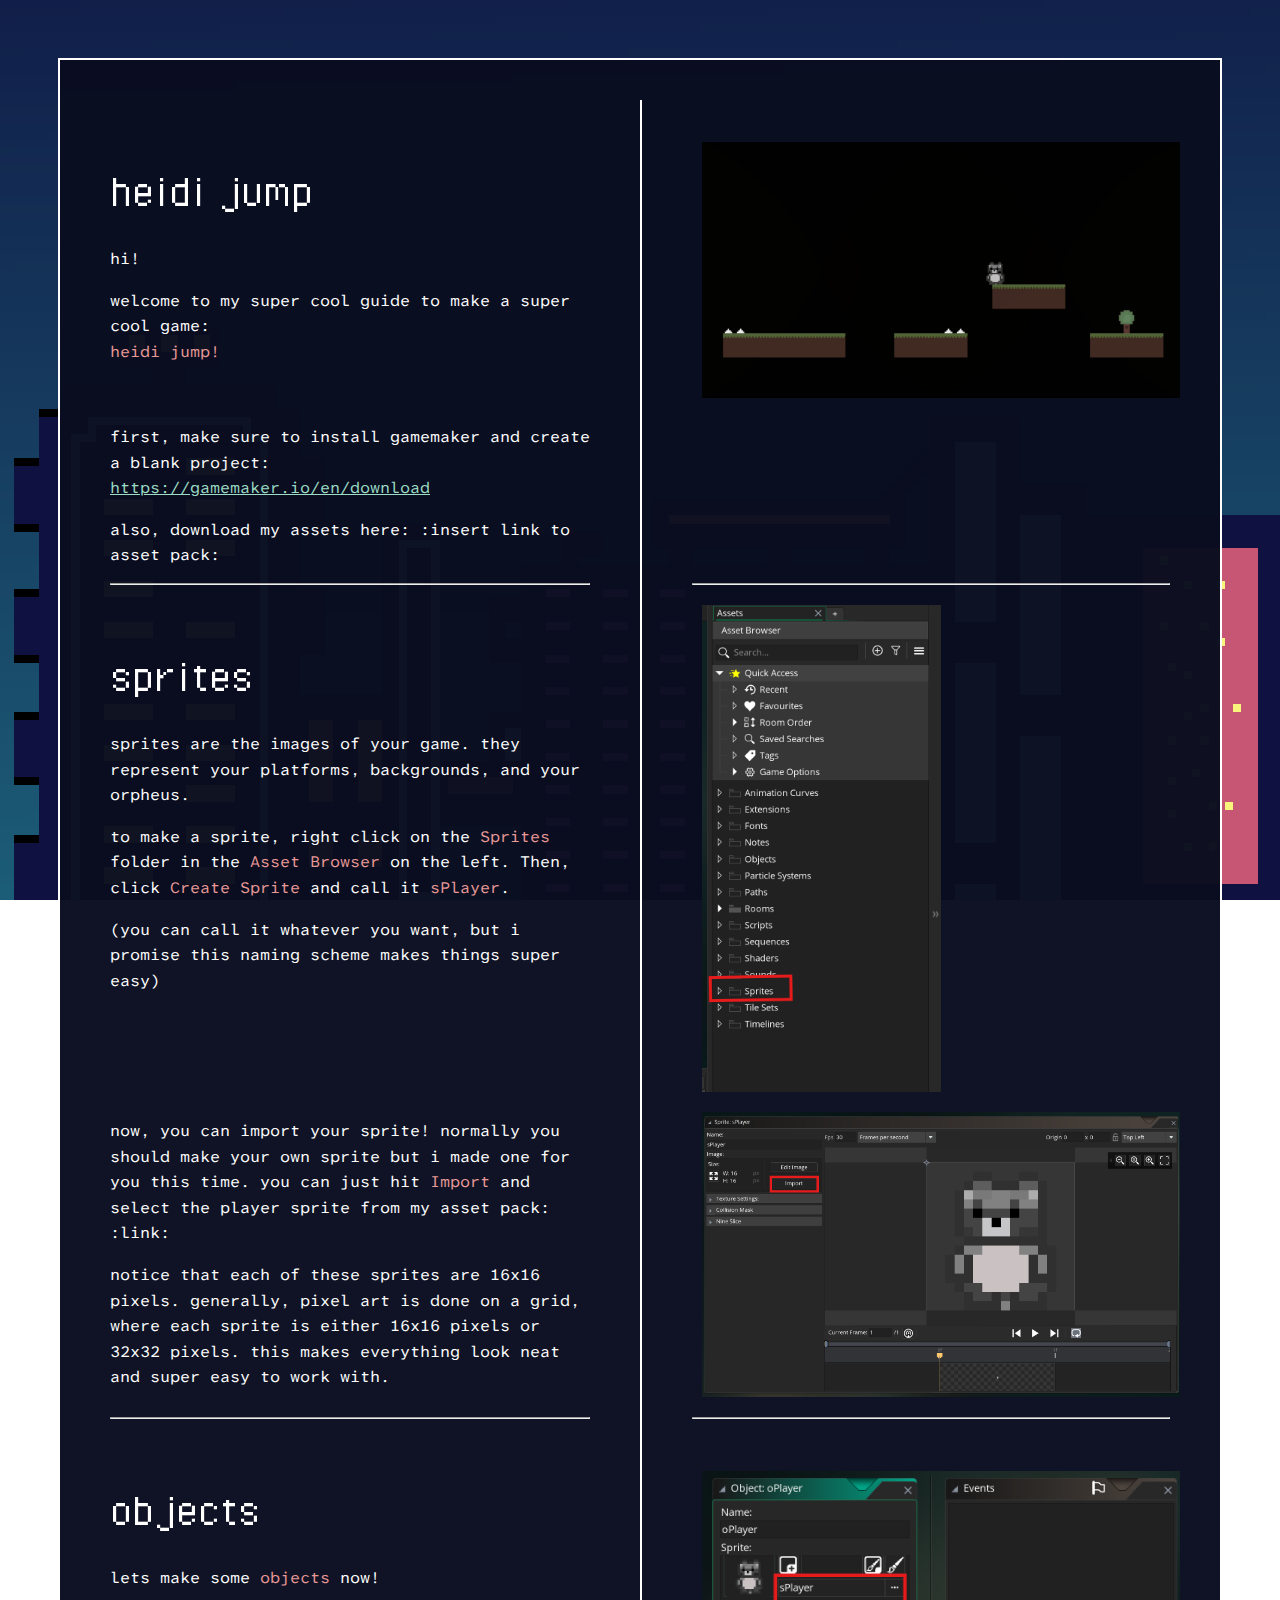
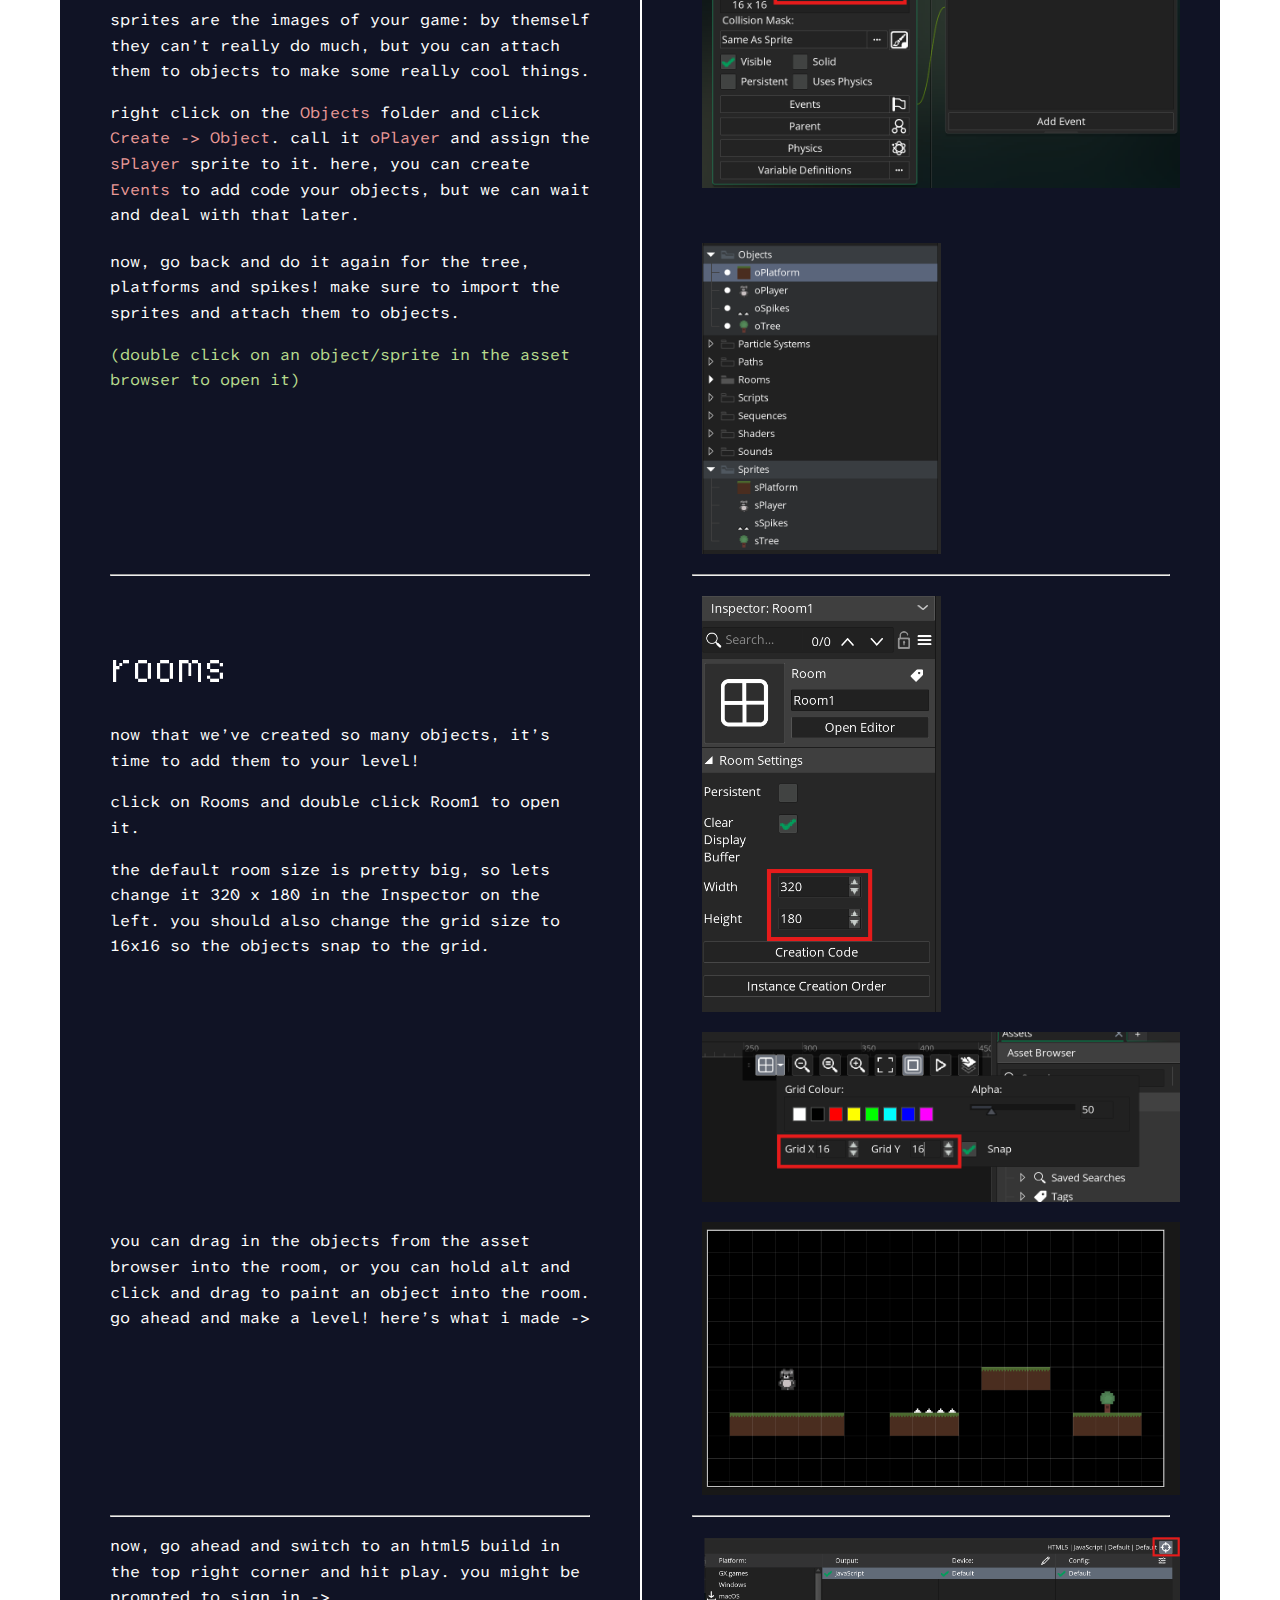
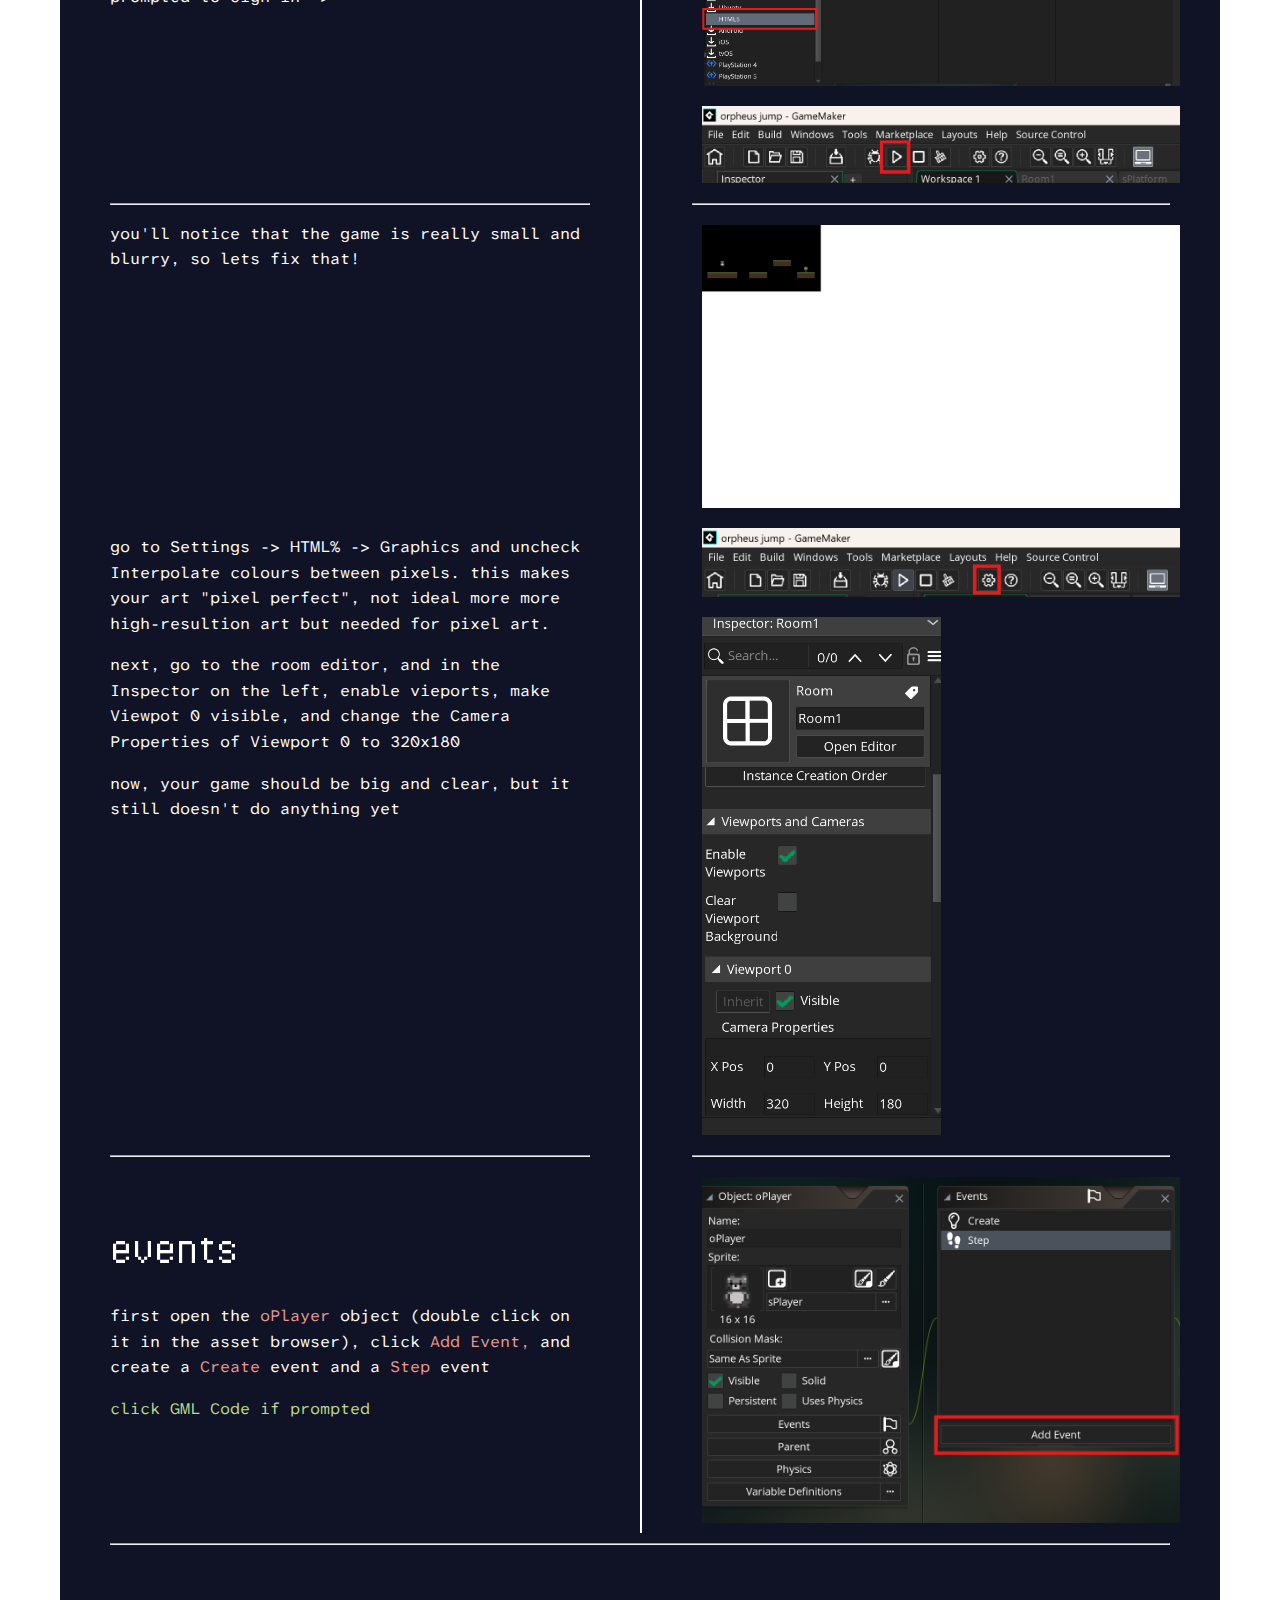
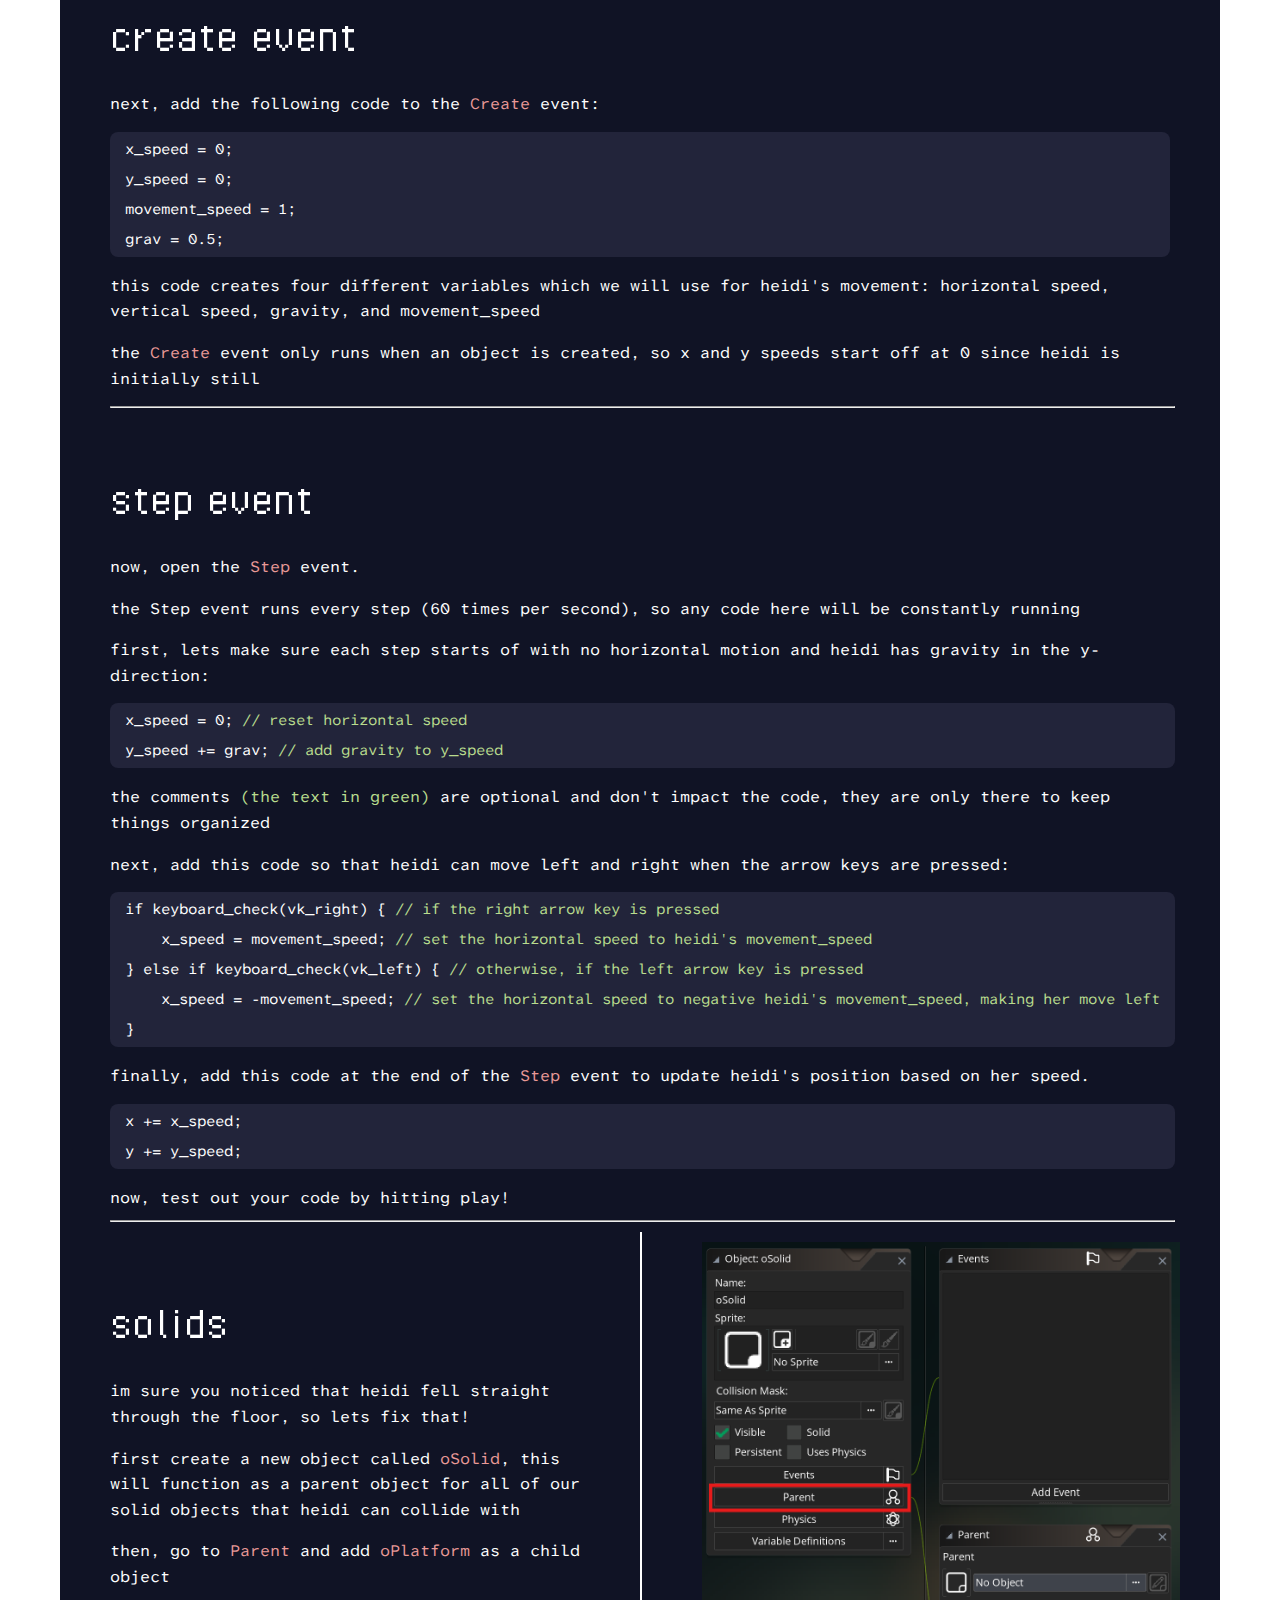
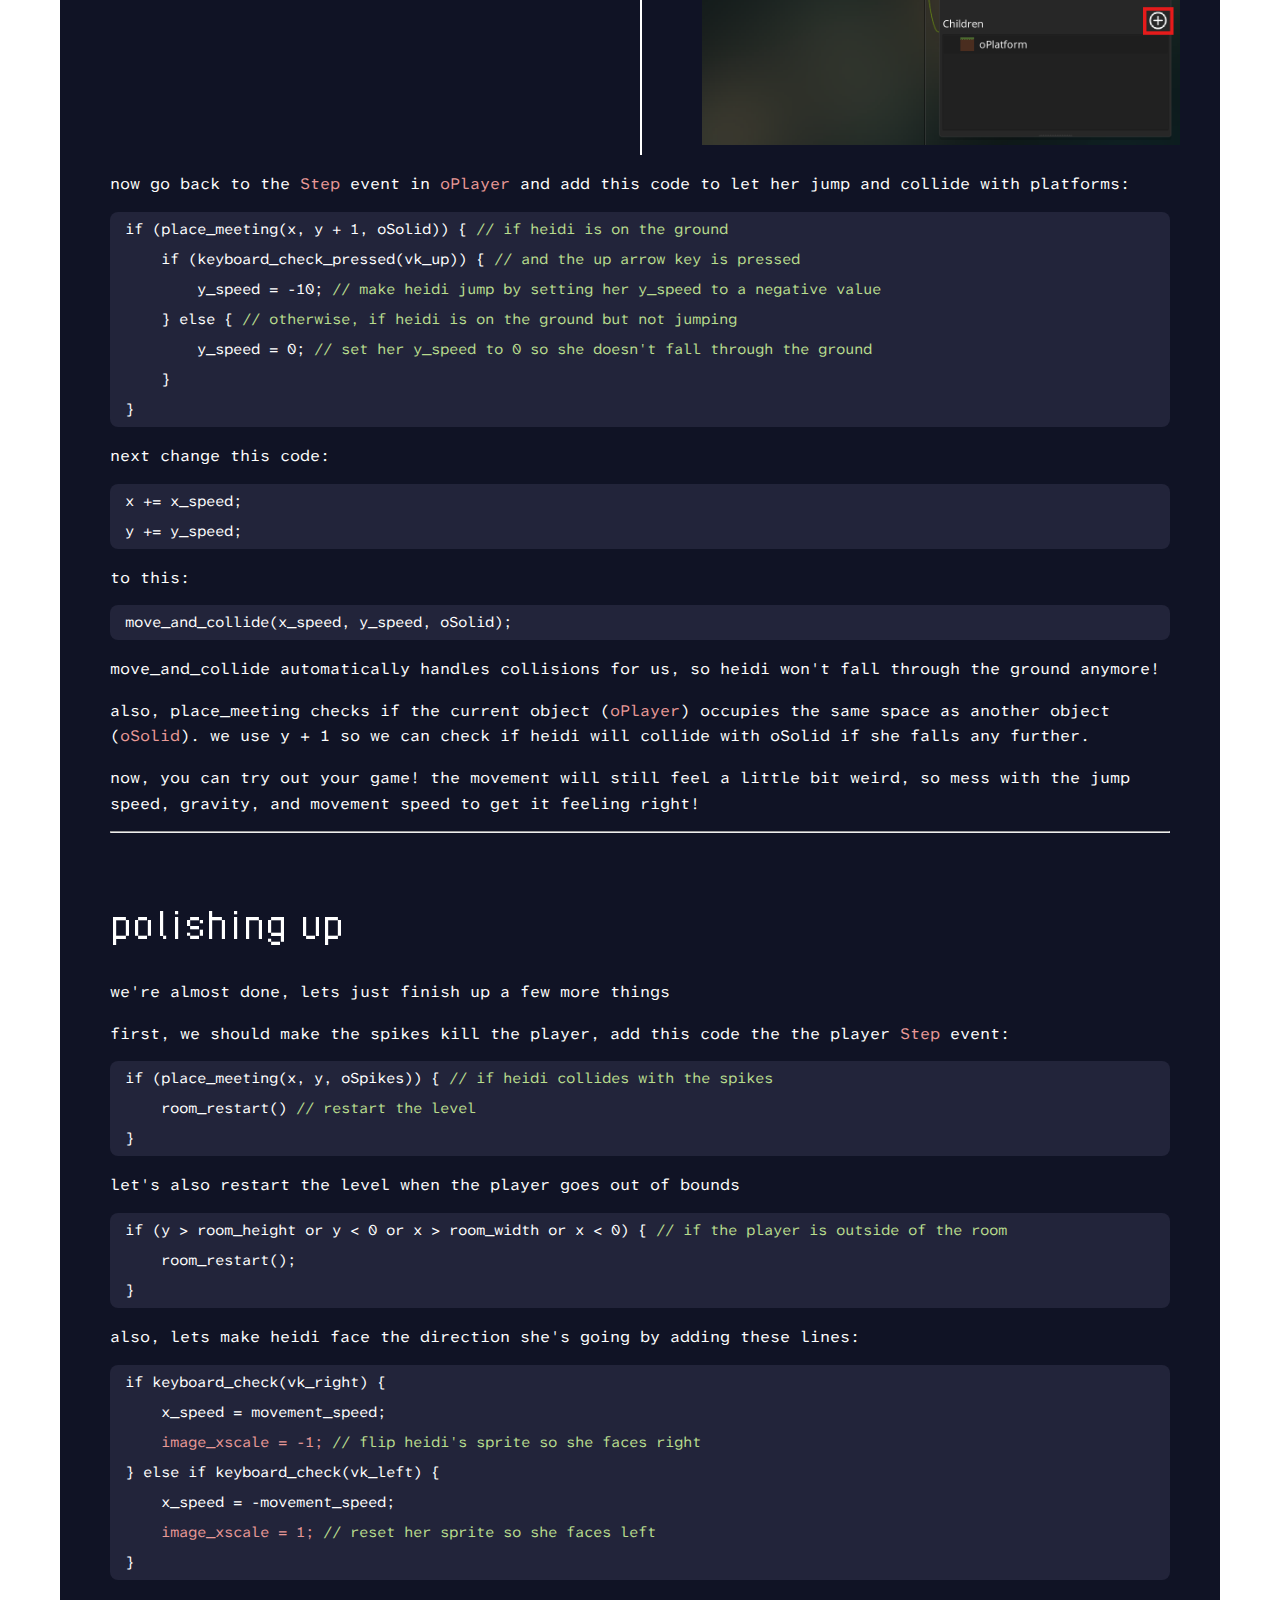
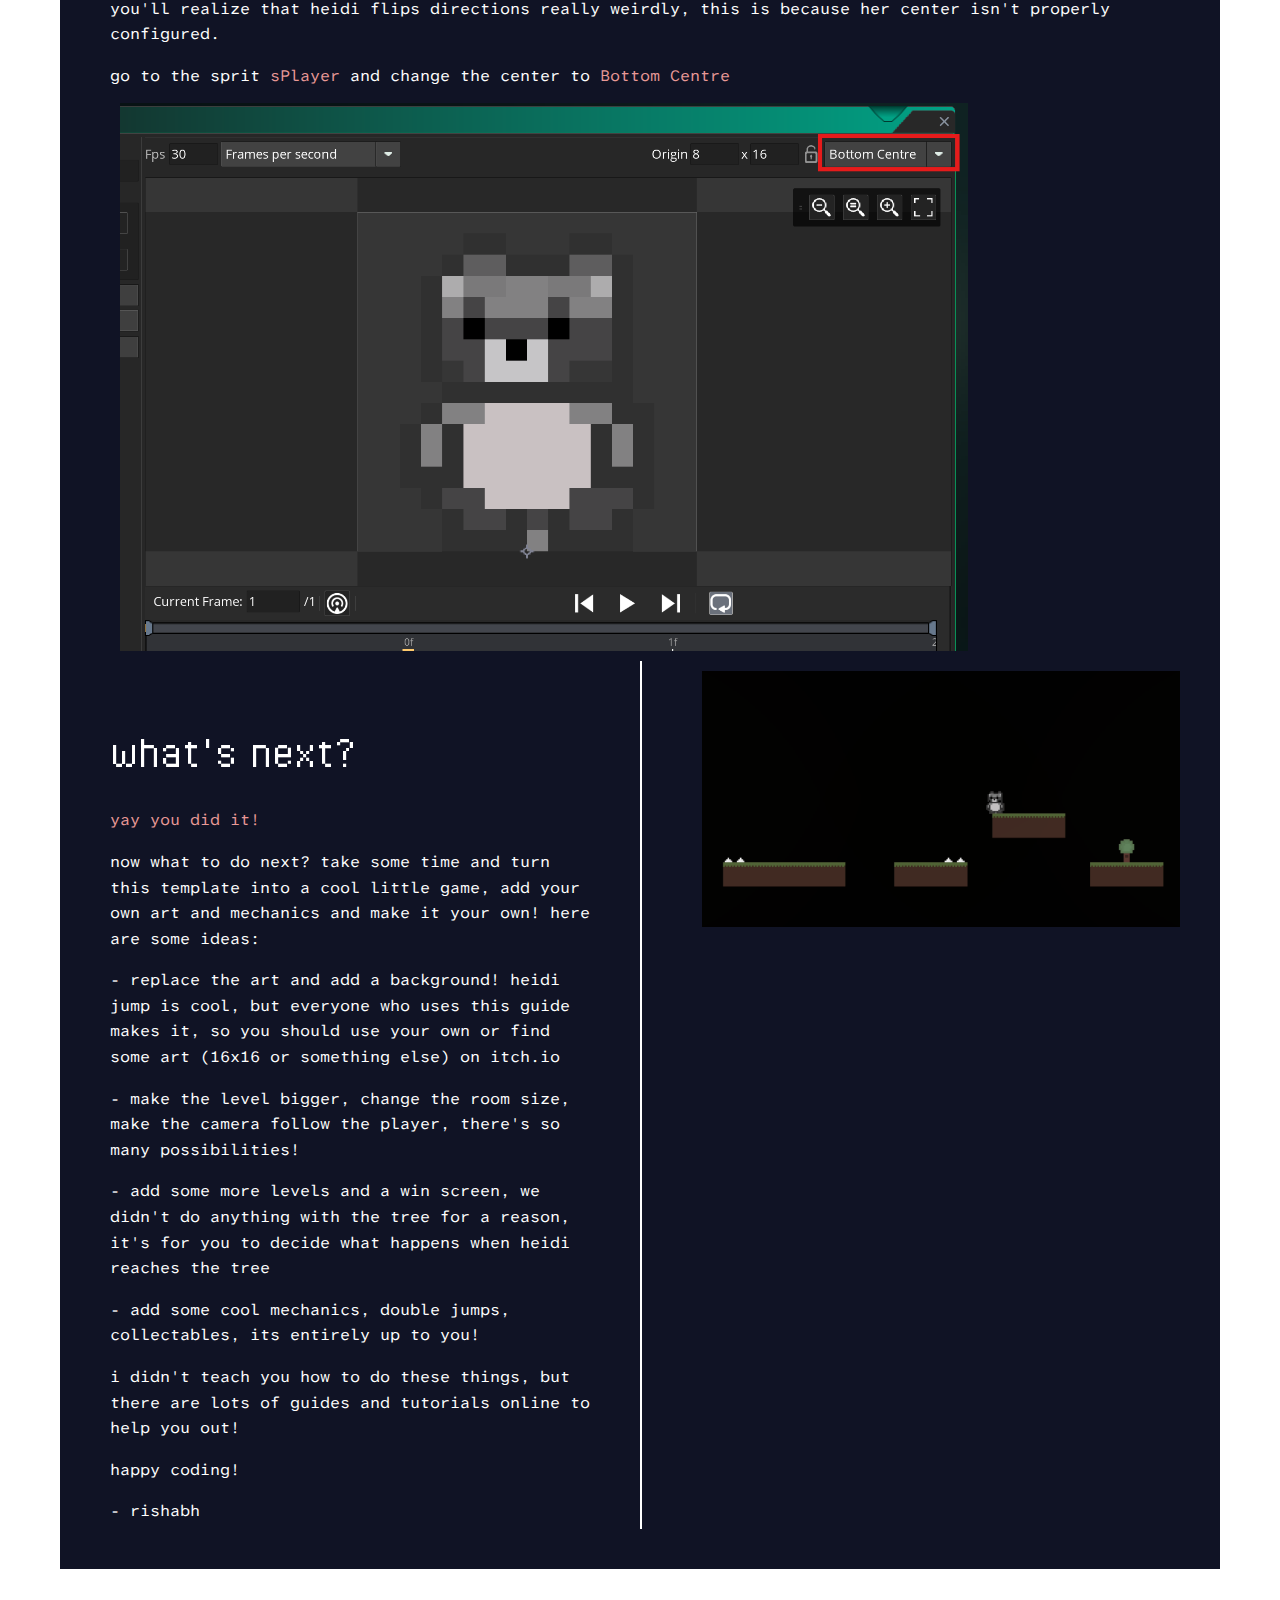
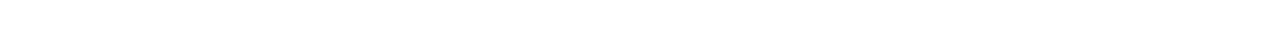
<file: platformer/index.html>
<html>
    <link rel="stylesheet" href="style.css">
    <body>
        <div class="container">
            
            <!-- ------------------------- INTRO -------------------------------- -->
            <div class="content">
                <div class="column left">
                    <p class="header">heidi jump</p>
                    <p> hi! </p>
                    
                    <p>welcome to my super cool guide to make a super cool game: <br/> <span>heidi jump! </p>
                </div>
                <div class="column right">
                    <br/>
                    <img src="assets/game.gif" width="100%"/>
                </div> 
            </div>

            <div class="content">
                <div class="column left">
                    <p>first, make sure to install gamemaker and create a blank project: <a target="_blank" href="https://gamemaker.io/en/download">https://gamemaker.io/en/download</a> </p>
                    <p>also, download my assets here: :insert link to asset pack: </p>
                </div>
                <div class="column right">
                </div> 
            </div>

            <!-- ------------------------- SPRITES -------------------------------- -->

            <div class="content">
                <div class="column left">
                    <hr/>
                    <p class="header">sprites</p>
                    <p>sprites are the images of your game. they represent your platforms, backgrounds, and your orpheus.</p>
                    <p>to make a sprite, right click on the <span>Sprites</span> folder in the <span>Asset Browser</span> on the left. Then, click <span>Create Sprite</span> and call it <span>sPlayer</span>. </p>
                    <p>(you can call it whatever you want, but i promise this naming scheme makes things super easy) </p>
                </div>
                <div class="column right">
                    <hr/>
                    <img src="assets/sprites.png" width="50%"/>
                </div> 
            </div>
            <div class="content">
                <div class="column left">
                    <p>now, you can import your sprite! normally you should make your own sprite but i made one for you this time. you can just hit <span>Import</span> and select the player sprite from my asset pack: :link: </p>
                    <p>notice that each of these sprites are 16x16 pixels. generally, pixel art is done on a grid, where each sprite is either 16x16 pixels or 32x32 pixels. this makes everything look neat and super easy to work with.</p>
                </div>
                <div class="column right">
                    <img src="assets/sprites-import.png" width="100%"/>
                </div> 
            </div>

            <!-- ------------------------- OBJECTS -------------------------------- -->

            <div class="content">
                <div class="column left">
                    <hr/>
                    <p class="header">objects</p>
                    <p>lets make some <span>objects</span> now!</p>
                    <p>sprites are the images of your game: by themself they can’t really do much, but you can attach them to objects to make some really cool things. </p>
                    <p>right click on the <span>Objects</span> folder and click <span>Create -> Object</span>. call it <span>oPlayer</span> and assign the <span>sPlayer</span> sprite to it. here, you can create <span>Events</span> to add code your objects, but we can wait and deal with that later. </p>
                </div>
                <div class="column right">
                    <hr/>
                    <br/>
                    <img src="assets/objects.png" width="100%"/>
                    
                </div> 
            </div>

            <div class="content">
                <div class="column left">
                    <p>now, go back and do it again for the tree, platforms and spikes! make sure to import the sprites and attach them to objects. </p>
                    <p class="green">(double click on an object/sprite in the asset browser to open it)</p>                
                </div>
                <div class="column right">
                    <img src="assets/all-objects.png" width="50%"/>  
                </div> 
            </div>

            <!-- ------------------------- ROOMS -------------------------------- -->

            <div class="content">
                <div class="column left">
                    <hr/>
                    <p class="header">rooms</p>
                    <p>now that we’ve created so many objects, it’s time to add them to your level!</p>
                    <p>click on Rooms and double click Room1 to open it. </p>
                    <p> the default room size is pretty big, so lets change it 320 x 180 in the Inspector on the left. you should also change the grid size to 16x16 so the objects snap to the grid. </p>
                </div>
                <div class="column right">
                    
                    <hr/>
                    <img src="assets/room-size.png" width="50%"/>
                    <img src="assets/grids.png" width="100%"/>
                </div> 
            </div>

            <div class="content">
                <div class="column left">
                    <p>you can drag in the objects from the asset browser into the room, or you can hold alt and click and drag to paint an object into the room. go ahead and make a level! here’s what i made -></p>                
                </div>
                <div class="column right">
                    <img src="assets/level.png" width="100%"/>
                </div> 
            </div>

            <div class="content">
                <div class="column left">
                    <hr/>
                    <p>now, go ahead and switch to an html5 build in the top right corner and hit play. you might be prompted to sign in -> </p>
                </div>
                <div class="column right"> 
                    <hr/>
                    <img src="assets/html.png" width="100%"/>
                    <img src="assets/play.png" width="100%"/>
                </div> 
            </div>

            <div class="content">
                <div class="column left">
                    <hr/>
                    <p> you'll notice that the game is really small and blurry, so lets fix that!</p>
                </div>
                <div class="column right">
                    <hr/>
                    <img src="assets/blurry.png" width="100%"/>
                </div> 
            </div>

            <div class="content">
                <div class="column left">
                    <p>go to Settings -> HTML% -> Graphics and uncheck Interpolate colours between pixels. this makes your art "pixel perfect", not ideal more more high-resultion art but needed for pixel art.</p>
                    <p>next, go to the room editor, and in the Inspector on the left, enable vieports, make Viewpot 0 visible, and change the Camera Properties of Viewport 0 to 320x180</p>
                    <p>now, your game should be big and clear, but it still doesn't do anything yet</p>
                </div>
                <div class="column right">
                    <img src="assets/setting.png" width="100%"/>
                    <img src="assets/camera.png" width="50%"/>
                </div> 
            </div>

            <!-------------------- EVENTS ------------------------->
            <div class="content">
                <div class="column left">
                    <hr/>
                    <p class="header">events</p>
                    <p> first open the <span>oPlayer</span> object (double click on it in the asset browser), click <span>Add Event,</span> and create a <span>Create</span> event and a <span>Step</span> event</p>
                    <p class="green">click GML Code if prompted</p>
                </div>
                <div class="column right">
                    <hr/>
                    <img src="assets/events.png" width="100%"/>
                </div> 
            </div>

            <div class="content-full">
                <div class="full-column">
                    <hr/>
                    <p class="header">create event</p>
                    <p>next, add the following code to the <span>Create</span> event:</p>
                    <pre class="code">
x_speed = 0; <br/>
y_speed = 0; <br/>
movement_speed = 1; <br/>
grav = 0.5;</pre>
                    <p>this code creates four different variables which we will use for heidi's movement: horizontal speed, vertical speed, gravity, and movement_speed</p>
                    <p>the <span>Create</span> event only runs when an object is created, so x and y speeds start off at 0 since heidi is initially still</p>
            
                </div>
            </div>

            <div class="content-full">
                <div class="full-column">
                    <hr/>
                    <p class="header">step event</p>
                    <p>now, open the <span>Step</span> event.</p>
                    <p>the Step event runs every step (60 times per second), so any code here will be constantly running</p>
                    <p>first, lets make sure each step starts of with no horizontal motion and heidi has gravity in the y-direction: </p>
                    <pre class="code">
x_speed = 0; <span class="green">// reset horizontal speed </span><br/>
y_speed += grav; <span class="green">// add gravity to y_speed</span><br/></pre>
                    <p>the comments  <span class="green"> (the text in green) </span>are optional and don't impact the code, they are only there to keep things organized</p>
                    <p>next, add this code so that heidi can move left and right when the arrow keys are pressed:</p>
                    <pre class="code">
if keyboard_check(vk_right) { <span class="green">// if the right arrow key is pressed</span><br/>
    x_speed = movement_speed; <span class="green">// set the horizontal speed to heidi's movement_speed</span><br/>
} else if keyboard_check(vk_left) { <span class="green">// otherwise, if the left arrow key is pressed</span><br/>
    x_speed = -movement_speed; <span class="green">// set the horizontal speed to negative heidi's movement_speed, making her move left</span><br/>
}</pre>
                    <p>finally, add this code at the end of the <span>Step</span> event to update heidi's position based on her speed. </p>
                    <pre class="code">
x += x_speed; <br/>
y += y_speed;</pre>
                    <p>now, test out your code by hitting play!</p>
                    <hr/>
                </div>
            </div>
            
            <!----------------------------- SOLIDS --------------------------->
            <div class="content">
                <div class="column left">
                    <p class="header">solids</p>
                    <p>im sure you noticed that heidi fell straight through the floor, so lets fix that!</p>
                    <p>first create a new object called <span>oSolid</span>, this will function as a parent object for all of our solid objects that heidi can collide with</p>
                    <p>then, go to <span>Parent</span> and add <span>oPlatform</span> as a child object</p>
                </div>
                <div class="column right">
                    <img src="assets/parent.png" width="100%"/>
                </div>

            </div>

            <div class="content-full">
                <div class="full-column">
                    <p>now go back to the <span>Step</span> event in <span>oPlayer</span> and add this code to let her jump and collide with platforms:</p>
                    <pre class="code">
if (place_meeting(x, y + 1, oSolid)) { <span class="green">// if heidi is on the ground</span><br/>
    if (keyboard_check_pressed(vk_up)) { <span class="green">// and the up arrow key is pressed</span><br/>
        y_speed = -10; <span class="green">// make heidi jump by setting her y_speed to a negative value</span><br/>
    } else { <span class="green">// otherwise, if heidi is on the ground but not jumping</span><br/>
        y_speed = 0; <span class="green">// set her y_speed to 0 so she doesn't fall through the ground</span><br/>
    }<br/>
}</pre>
                    <p>next change this code:</p>
                    <pre class="code">
x += x_speed; <br/>
y += y_speed;</pre>
                    <p>to this:</p>
                    <pre class="code">
move_and_collide(x_speed, y_speed, oSolid);</pre>
                    <p>move_and_collide automatically handles collisions for us, so heidi won't fall through the ground anymore!</p>
                    <p>also, place_meeting checks if the current object (<span>oPlayer</span>) occupies the same space as another object (<span>oSolid</span>). we use y + 1 so we can check if heidi will collide with oSolid if she falls any further.</p>
                    <p>now, you can try out your game! the movement will still feel a little bit weird, so mess with the jump speed, gravity, and movement speed to get it feeling right!</p>
                </div>  
            </div>

            <div class="content-full">
                <div class="full-column">
                    <hr/>
                    <p class="header">polishing up</p>
                    <p>we're almost done, lets just finish up a few more things</p>
                    <p>first, we should make the spikes kill the player, add this code the the player <span>Step</span> event:</p>
                    <pre class="code">
if (place_meeting(x, y, oSpikes)) { <span class="green">// if heidi collides with the spikes</span><br/>
    room_restart() <span class="green">// restart the level</span><br/>
}</pre>
                    <p>let's also restart the level when the player goes out of bounds</p>
                    <pre class="code">
if (y > room_height or y < 0 or x > room_width or x < 0</0>) {<span class="green"> // if the player is outside of the room</span><br/>
    room_restart(); <br/>
}</pre>

                    <p>also, lets make heidi face the direction she's going by adding these lines:</p>
                    <pre class="code">
if keyboard_check(vk_right) {<br/>
    x_speed = movement_speed; <br/>
    <span>image_xscale = -1;</span> <span class="green">// flip heidi's sprite so she faces right</span><br/>
} else if keyboard_check(vk_left) {<br/>
    x_speed = -movement_speed; <br/>
    <span>image_xscale = 1;</span> <span class="green">// reset her sprite so she faces left</span><br/>
}</pre>
                    <p>you'll realize that heidi flips directions really weirdly, this is because her center isn't properly configured.</p>
                    <p>go to the sprit <span>sPlayer</span> and change the center to <span>Bottom Centre</span></p>
                    <img src="assets/sprite-center.png" width="80%"/>
                </div>
            </div>
            <div class="content">
                <div class="column left">
                    <p class="header">what's next?</p>
                    <p><span>yay you did it!</span></p>
                    <p>now what to do next? take some time and turn this template into a cool little game, add your own art and mechanics and make it your own! here are some ideas:</p>
                    <p> - replace the art and add a background! heidi jump is cool, but everyone who uses this guide makes it, so you should use your own or find some art (16x16 or something else) on itch.io</p>
                    <p> - make the level bigger, change the room size, make the camera follow the player, there's so many possibilities!</p>
                    <p> - add some more levels and a win screen, we didn't do anything with the tree for a reason, it's for you to decide what happens when heidi reaches the tree</p>
                    <p> - add some cool mechanics, double jumps, collectables, its entirely up to you!</p>
                    <p> i didn't teach you how to do these things, but there are lots of guides and tutorials online to help you out!</p>
                    <p>happy coding!</p>
                    <p> - rishabh</p>
                </div>
                <div class="column right">
                    <img src="assets/game.gif" width="100%"/>
                </div>
            </div>

        </div>
    </body>
</html>
</file>
<file: platformer/style.css>
.content {
    width: 100%;
    display: grid;
    grid-template-columns: 1fr 1fr;
    color: white;
    font-size: 20px;
    font: 'pixel';
}
.content-full {
    width: 100%;
    display: grid;
    color: white;
    font-size: 20px;
    font: 'pixel';

}
.full-column {
    padding-left:  50px;
    padding-right: 50px;
}
.container {
    background-color: #0a0d20f9;
    border: 2px solid white;
    padding-top: 40px;
    padding-bottom: 40px;
}
.column {
    padding-left: 50px;
    padding-right: 50px;
}
.right {
    border-left: 2px solid white;
}
body {
    padding: 50px;
    font-family: 'regular';
    background: 
        url('/assets/bg2.svg') center bottom no-repeat fixed,
        url('/assets/bg.svg') center bottom no-repeat fixed;
    background-size: auto 100vh;

    line-height: 1.6;
}

img {
    margin:10px ;
}

p {
    margin-bottom: 5px;
    font-size: 16px;
}

.header {
    font-size: 50px;
    font-family: 'pixel';
}
.bold {
    color: #e99997;
    
}
span {
    color: #e99997;
}
.green {
    color: #b9dc8e;
}
a {
    color: #9cdcc4;
}
.code {
    background-color: #22243a;
    padding: 10px 15px;
    border-radius: 8px;
    font-family: 'regular';
    font-size: 15px;
    line-height: 1;
}

@font-face {
  font-family: 'regular'; /* Choose any name you like */
  src: url('/assets/regular.ttf') format('truetype'); /* Specify the path to your file */
  font-weight: normal; /* Optional: define weight if the font has only one */
  font-style: normal; /* Optional: define style */
}
@font-face {
  font-family: 'pixel'; /* Choose any name you like */
  src: url('/assets/PixelOperator.ttf') format('truetype'); /* Specify the path to your file */
  font-weight: normal; /* Optional: define weight if the font has only one */
  font-style: normal; /* Optional: define style */
}
</file>
